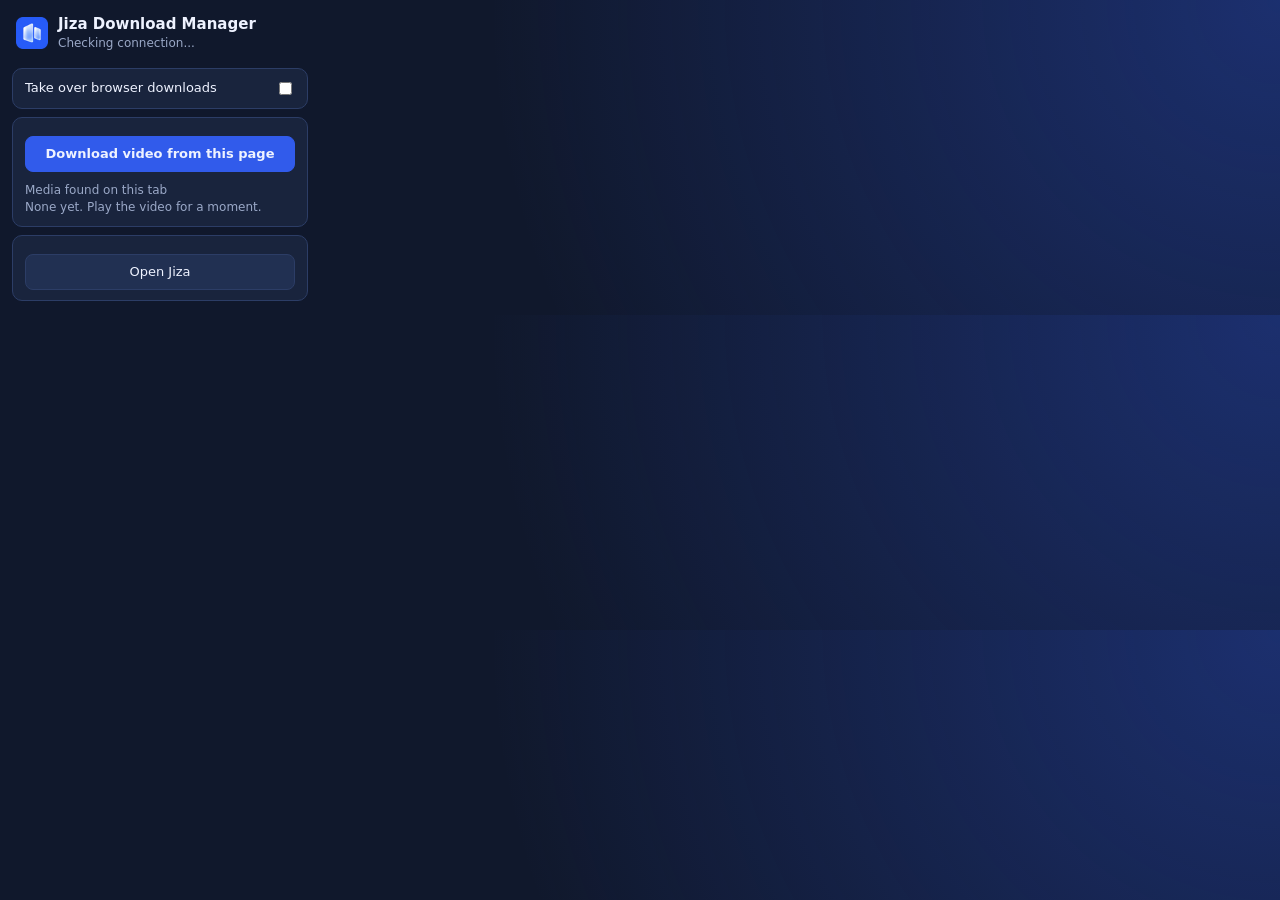
<file: windows/JizaDM/extension/popup.html>
<!doctype html>
<html>
<head>
  <meta charset="utf-8">
  <title>Jiza Download Manager</title>
  <style>
    body { margin: 0; width: 320px; font: 13px/1.4 "Segoe UI", system-ui, sans-serif; color: #EEF2FF;
           background: radial-gradient(circle at top right, rgba(49,91,235,.35), transparent 60%), #10182C; }
    header { display: flex; align-items: center; gap: 10px; padding: 14px 16px 8px; }
    header img { width: 32px; height: 32px; }
    h1 { font-size: 15px; margin: 0; }
    .muted { color: #9AA8C7; font-size: 12px; }
    .card { margin: 8px 12px; padding: 10px 12px; background: #19243D; border: 1px solid #2C3D66; border-radius: 10px; }
    label { display: flex; justify-content: space-between; align-items: center; cursor: pointer; }
    button { width: 100%; margin-top: 8px; padding: 8px; border-radius: 8px; border: 1px solid #2C3D66; background: #213052;
             color: #EEF2FF; font: inherit; cursor: pointer; }
    button.primary { background: #315BEB; border-color: #315BEB; font-weight: 600; }
    button:hover { filter: brightness(1.12); }
    .media { padding: 6px 0; border-top: 1px solid #2C3D66; cursor: pointer; overflow: hidden; text-overflow: ellipsis; white-space: nowrap; }
    .media:first-child { border-top: 0; }
    .ok { color: #5BD68A; } .bad { color: #FF7A7A; }
  </style>
</head>
<body>
  <header>
    <img src="icons/icon48.png" alt="">
    <div><h1>Jiza Download Manager</h1><div id="status" class="muted">Checking connection...</div></div>
  </header>
  <div class="card">
    <label>Take over browser downloads <input type="checkbox" id="capture"></label>
  </div>
  <div class="card">
    <button class="primary" id="page">Download video from this page</button>
    <div id="mediaTitle" class="muted" style="margin-top:10px">Media found on this tab</div>
    <div id="media" class="muted">None yet. Play the video for a moment.</div>
  </div>
  <div class="card" style="margin-bottom:14px">
    <button id="show">Open Jiza</button>
  </div>
  <script src="popup.js"></script>
</body>
</html>
</file>
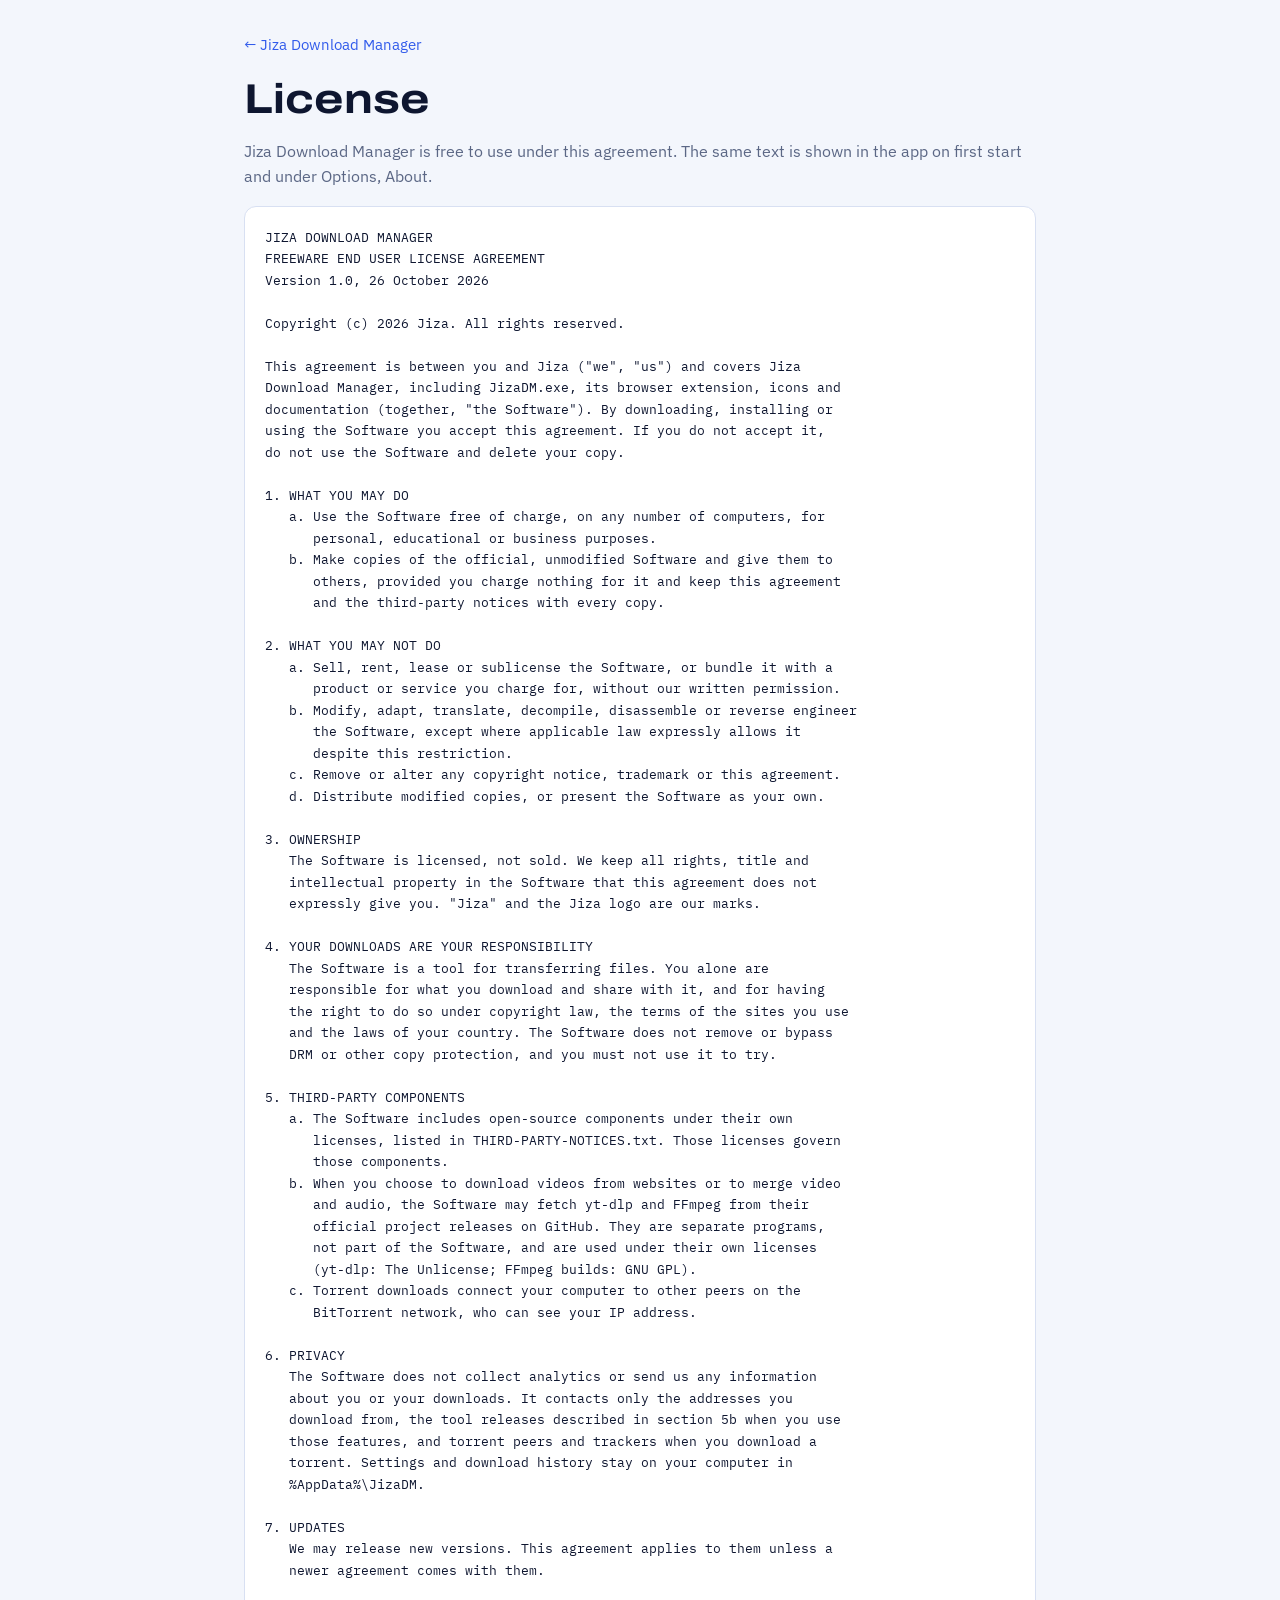
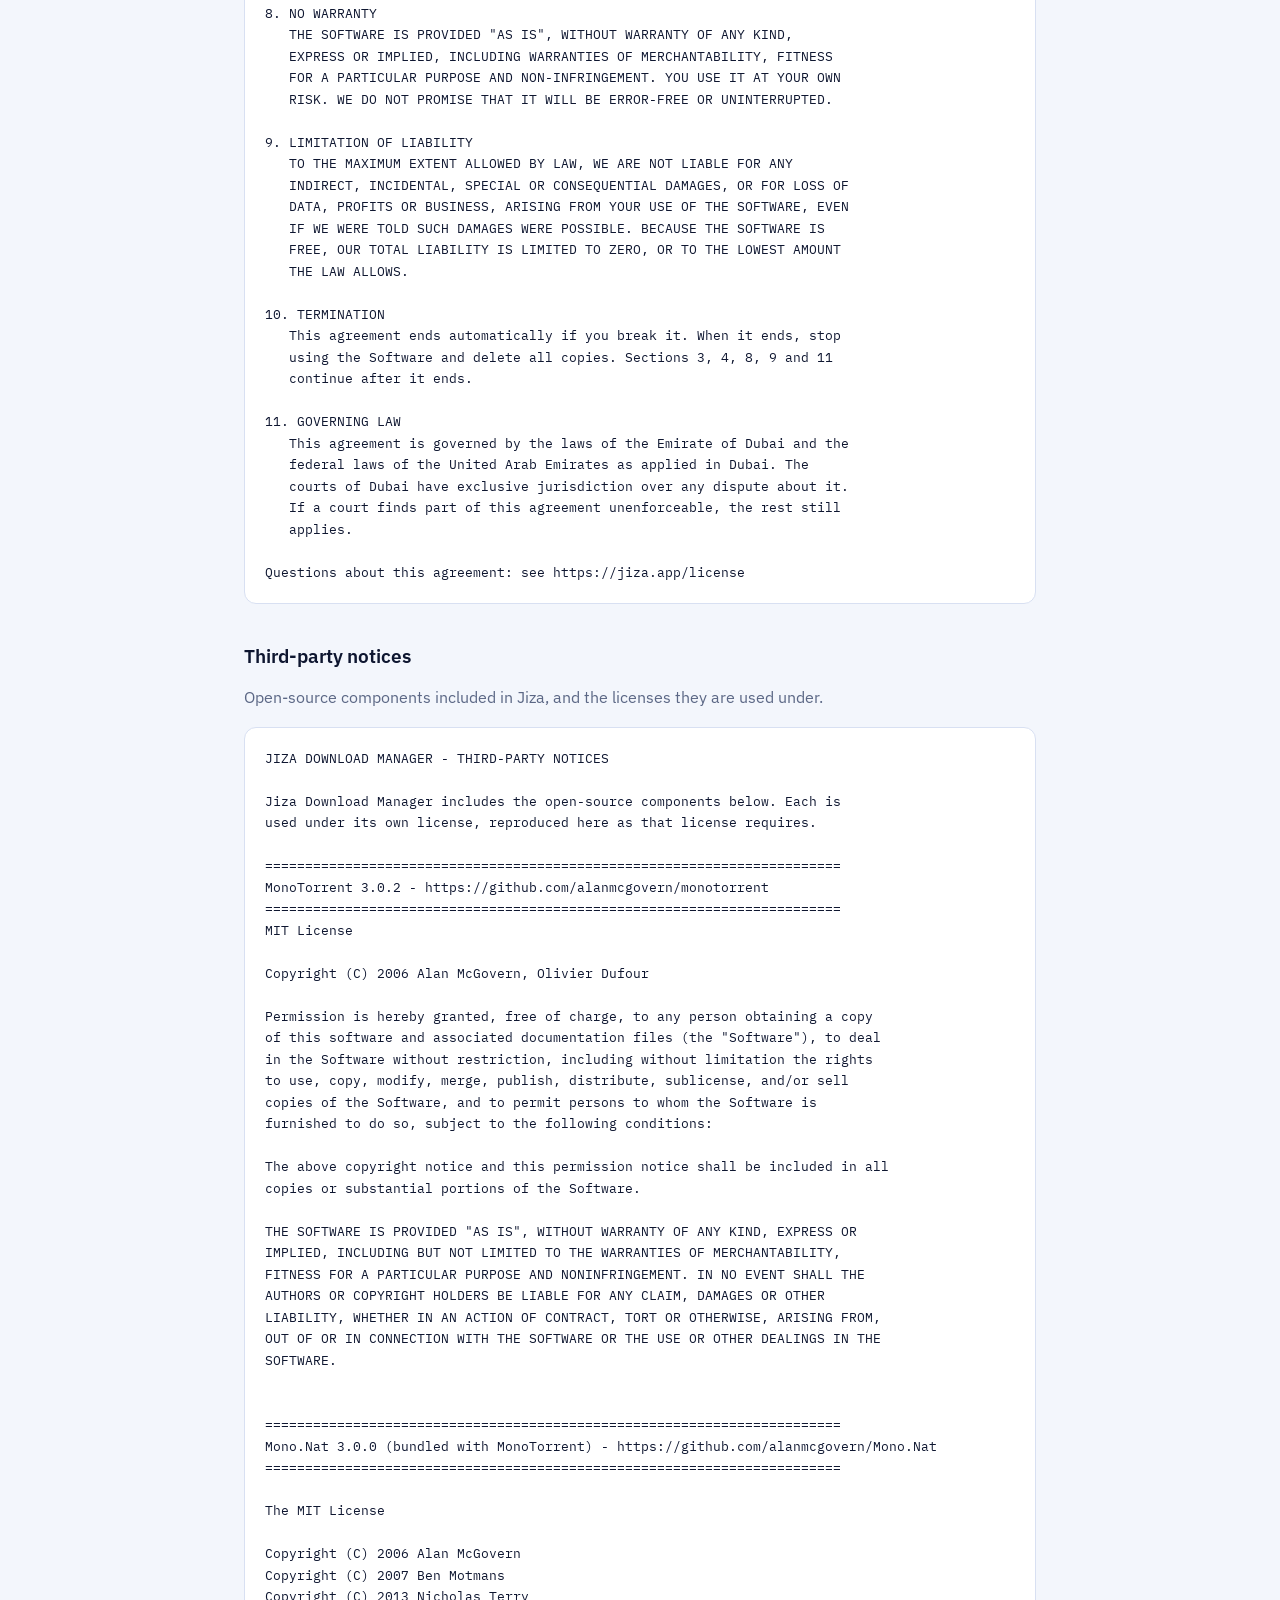
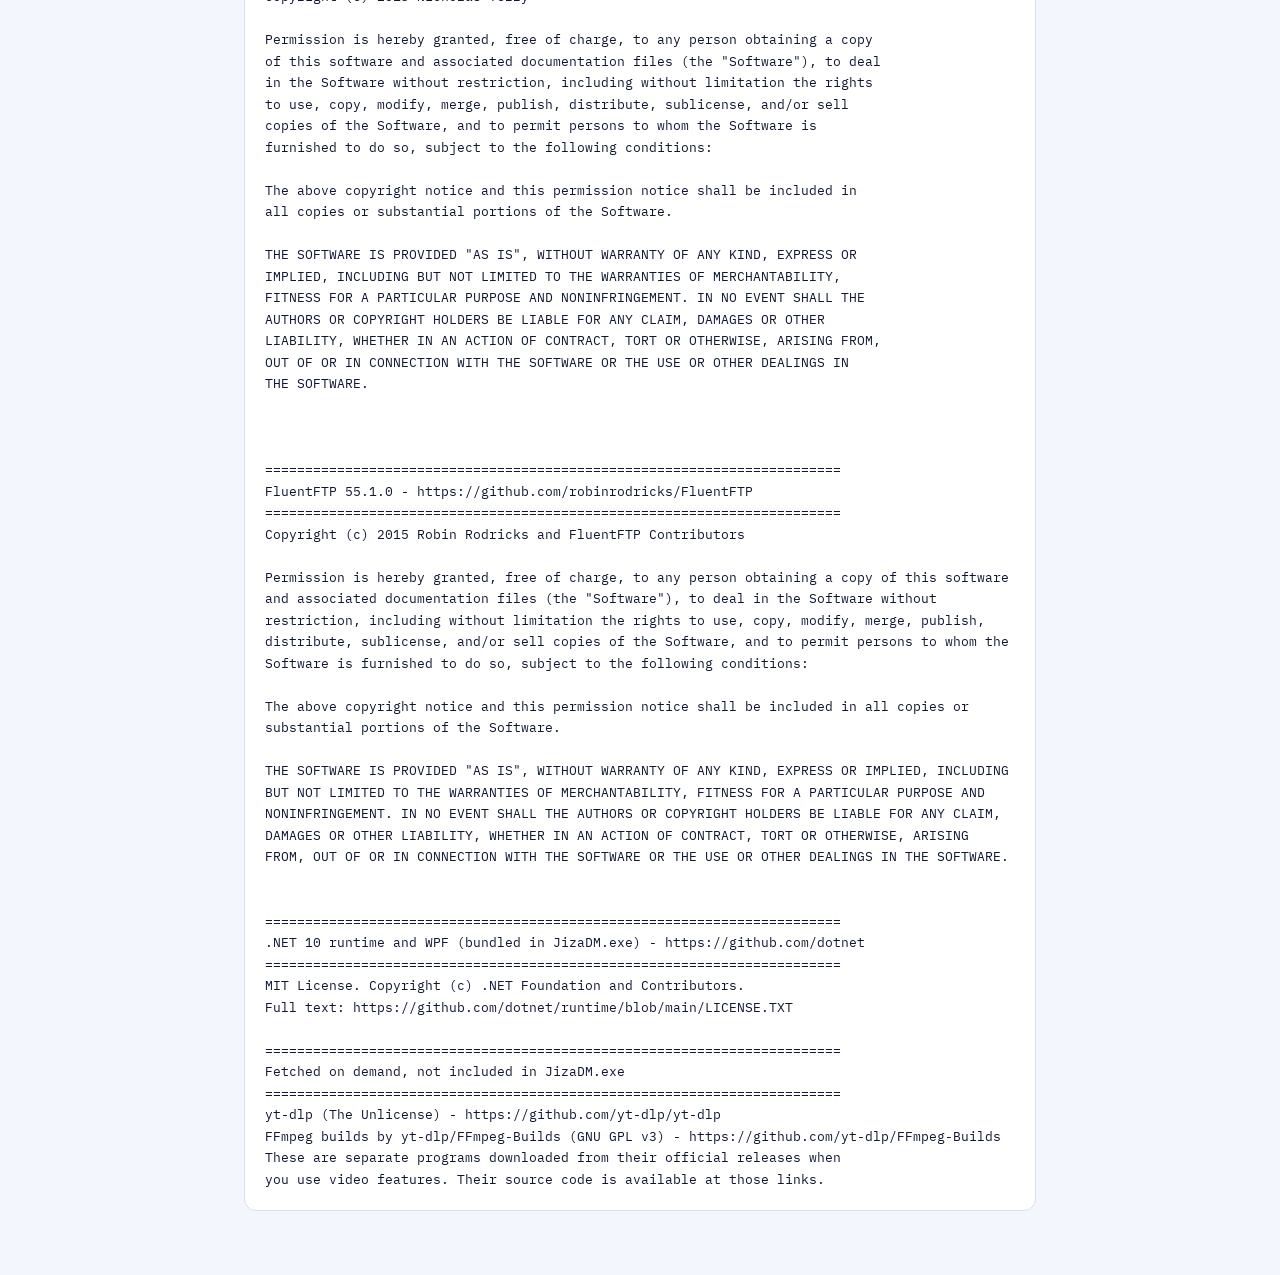
<file: windows/JizaDM/site/public/license.html>
<!doctype html>
<html lang="en">
<head>
<meta charset="utf-8">
<meta name="viewport" content="width=device-width, initial-scale=1, viewport-fit=cover">
<title>License · Jiza Download Manager</title>
<meta name="description" content="Freeware license, privacy terms and third-party notices for Jiza Download Manager.">
<link rel="icon" href="/assets/favicon.png" type="image/png">
<link rel="preconnect" href="https://fonts.googleapis.com"><link rel="preconnect" href="https://fonts.gstatic.com" crossorigin>
<link rel="stylesheet" href="https://fonts.googleapis.com/css2?family=Archivo:wdth,wght@118,700&family=IBM+Plex+Mono:wght@400&family=IBM+Plex+Sans:wght@400;600&display=swap">
<style>
:root { --frost:#F3F6FC; --sheet:#FFFFFF; --ink:#0E1630; --slate:#5B6785; --rule:#D8E0F2; --cobalt:#315BEB; color-scheme: light; }
@media (prefers-color-scheme: dark) { :root { --frost:#0F1730; --sheet:#172242; --ink:#EEF2FF; --slate:#9AA8C7; --rule:#26365F; --cobalt:#5A7EF2; color-scheme: dark; } }
* { box-sizing: border-box; }
body { margin:0; background:var(--frost); color:var(--ink); font:400 1rem/1.6 "IBM Plex Sans","Segoe UI",system-ui,sans-serif; }
.wrap { max-width:52rem; margin:0 auto; padding: 2rem max(20px, env(safe-area-inset-right, 0px)) 4rem max(20px, env(safe-area-inset-left, 0px)); }
a { color:var(--cobalt); }
:focus-visible { outline:2px solid #E8960F; outline-offset:3px; }
.back { font-size:.92rem; text-decoration:none; }
h1 { font:700 clamp(1.8rem,4vw,2.6rem)/1.1 "Archivo","Arial Narrow",system-ui,sans-serif; font-stretch:118%; margin:1.2rem 0 .4rem; }
h2 { font:600 1.2rem/1.3 "IBM Plex Sans",system-ui,sans-serif; margin:2.5rem 0 .8rem; }
.muted { color:var(--slate); }
pre { background:var(--sheet); border:1px solid var(--rule); border-radius:12px; padding:1.25rem; font:.84rem/1.6 "IBM Plex Mono",Consolas,monospace; white-space:pre-wrap; overflow-wrap:anywhere; margin:0; }
</style>
</head>
<body>
<div class="wrap">
<a class="back" href="/">← Jiza Download Manager</a>
<h1>License</h1>
<p class="muted">Jiza Download Manager is free to use under this agreement. The same text is shown in the app on first start and under Options, About.</p>
<pre>JIZA DOWNLOAD MANAGER
FREEWARE END USER LICENSE AGREEMENT
Version 1.0, 26 October 2026

Copyright (c) 2026 Jiza. All rights reserved.

This agreement is between you and Jiza (&quot;we&quot;, &quot;us&quot;) and covers Jiza
Download Manager, including JizaDM.exe, its browser extension, icons and
documentation (together, &quot;the Software&quot;). By downloading, installing or
using the Software you accept this agreement. If you do not accept it,
do not use the Software and delete your copy.

1. WHAT YOU MAY DO
   a. Use the Software free of charge, on any number of computers, for
      personal, educational or business purposes.
   b. Make copies of the official, unmodified Software and give them to
      others, provided you charge nothing for it and keep this agreement
      and the third-party notices with every copy.

2. WHAT YOU MAY NOT DO
   a. Sell, rent, lease or sublicense the Software, or bundle it with a
      product or service you charge for, without our written permission.
   b. Modify, adapt, translate, decompile, disassemble or reverse engineer
      the Software, except where applicable law expressly allows it
      despite this restriction.
   c. Remove or alter any copyright notice, trademark or this agreement.
   d. Distribute modified copies, or present the Software as your own.

3. OWNERSHIP
   The Software is licensed, not sold. We keep all rights, title and
   intellectual property in the Software that this agreement does not
   expressly give you. &quot;Jiza&quot; and the Jiza logo are our marks.

4. YOUR DOWNLOADS ARE YOUR RESPONSIBILITY
   The Software is a tool for transferring files. You alone are
   responsible for what you download and share with it, and for having
   the right to do so under copyright law, the terms of the sites you use
   and the laws of your country. The Software does not remove or bypass
   DRM or other copy protection, and you must not use it to try.

5. THIRD-PARTY COMPONENTS
   a. The Software includes open-source components under their own
      licenses, listed in THIRD-PARTY-NOTICES.txt. Those licenses govern
      those components.
   b. When you choose to download videos from websites or to merge video
      and audio, the Software may fetch yt-dlp and FFmpeg from their
      official project releases on GitHub. They are separate programs,
      not part of the Software, and are used under their own licenses
      (yt-dlp: The Unlicense; FFmpeg builds: GNU GPL).
   c. Torrent downloads connect your computer to other peers on the
      BitTorrent network, who can see your IP address.

<span id="privacy">6. PRIVACY</span>
   The Software does not collect analytics or send us any information
   about you or your downloads. It contacts only the addresses you
   download from, the tool releases described in section 5b when you use
   those features, and torrent peers and trackers when you download a
   torrent. Settings and download history stay on your computer in
   %AppData%\JizaDM.

7. UPDATES
   We may release new versions. This agreement applies to them unless a
   newer agreement comes with them.

8. NO WARRANTY
   THE SOFTWARE IS PROVIDED &quot;AS IS&quot;, WITHOUT WARRANTY OF ANY KIND,
   EXPRESS OR IMPLIED, INCLUDING WARRANTIES OF MERCHANTABILITY, FITNESS
   FOR A PARTICULAR PURPOSE AND NON-INFRINGEMENT. YOU USE IT AT YOUR OWN
   RISK. WE DO NOT PROMISE THAT IT WILL BE ERROR-FREE OR UNINTERRUPTED.

9. LIMITATION OF LIABILITY
   TO THE MAXIMUM EXTENT ALLOWED BY LAW, WE ARE NOT LIABLE FOR ANY
   INDIRECT, INCIDENTAL, SPECIAL OR CONSEQUENTIAL DAMAGES, OR FOR LOSS OF
   DATA, PROFITS OR BUSINESS, ARISING FROM YOUR USE OF THE SOFTWARE, EVEN
   IF WE WERE TOLD SUCH DAMAGES WERE POSSIBLE. BECAUSE THE SOFTWARE IS
   FREE, OUR TOTAL LIABILITY IS LIMITED TO ZERO, OR TO THE LOWEST AMOUNT
   THE LAW ALLOWS.

10. TERMINATION
   This agreement ends automatically if you break it. When it ends, stop
   using the Software and delete all copies. Sections 3, 4, 8, 9 and 11
   continue after it ends.

11. GOVERNING LAW
   This agreement is governed by the laws of the Emirate of Dubai and the
   federal laws of the United Arab Emirates as applied in Dubai. The
   courts of Dubai have exclusive jurisdiction over any dispute about it.
   If a court finds part of this agreement unenforceable, the rest still
   applies.

Questions about this agreement: see https://jiza.app/license
</pre>
<h2 id="notices">Third-party notices</h2>
<p class="muted">Open-source components included in Jiza, and the licenses they are used under.</p>
<pre>JIZA DOWNLOAD MANAGER - THIRD-PARTY NOTICES

Jiza Download Manager includes the open-source components below. Each is
used under its own license, reproduced here as that license requires.

========================================================================
MonoTorrent 3.0.2 - https://github.com/alanmcgovern/monotorrent
========================================================================
MIT License

Copyright (C) 2006 Alan McGovern, Olivier Dufour

Permission is hereby granted, free of charge, to any person obtaining a copy
of this software and associated documentation files (the &quot;Software&quot;), to deal
in the Software without restriction, including without limitation the rights
to use, copy, modify, merge, publish, distribute, sublicense, and/or sell
copies of the Software, and to permit persons to whom the Software is
furnished to do so, subject to the following conditions:

The above copyright notice and this permission notice shall be included in all
copies or substantial portions of the Software.

THE SOFTWARE IS PROVIDED &quot;AS IS&quot;, WITHOUT WARRANTY OF ANY KIND, EXPRESS OR
IMPLIED, INCLUDING BUT NOT LIMITED TO THE WARRANTIES OF MERCHANTABILITY,
FITNESS FOR A PARTICULAR PURPOSE AND NONINFRINGEMENT. IN NO EVENT SHALL THE
AUTHORS OR COPYRIGHT HOLDERS BE LIABLE FOR ANY CLAIM, DAMAGES OR OTHER
LIABILITY, WHETHER IN AN ACTION OF CONTRACT, TORT OR OTHERWISE, ARISING FROM,
OUT OF OR IN CONNECTION WITH THE SOFTWARE OR THE USE OR OTHER DEALINGS IN THE
SOFTWARE.


========================================================================
Mono.Nat 3.0.0 (bundled with MonoTorrent) - https://github.com/alanmcgovern/Mono.Nat
========================================================================

The MIT License

Copyright (C) 2006 Alan McGovern
Copyright (C) 2007 Ben Motmans
Copyright (C) 2013 Nicholas Terry

Permission is hereby granted, free of charge, to any person obtaining a copy
of this software and associated documentation files (the &quot;Software&quot;), to deal
in the Software without restriction, including without limitation the rights
to use, copy, modify, merge, publish, distribute, sublicense, and/or sell
copies of the Software, and to permit persons to whom the Software is
furnished to do so, subject to the following conditions:

The above copyright notice and this permission notice shall be included in
all copies or substantial portions of the Software.

THE SOFTWARE IS PROVIDED &quot;AS IS&quot;, WITHOUT WARRANTY OF ANY KIND, EXPRESS OR
IMPLIED, INCLUDING BUT NOT LIMITED TO THE WARRANTIES OF MERCHANTABILITY,
FITNESS FOR A PARTICULAR PURPOSE AND NONINFRINGEMENT. IN NO EVENT SHALL THE
AUTHORS OR COPYRIGHT HOLDERS BE LIABLE FOR ANY CLAIM, DAMAGES OR OTHER
LIABILITY, WHETHER IN AN ACTION OF CONTRACT, TORT OR OTHERWISE, ARISING FROM,
OUT OF OR IN CONNECTION WITH THE SOFTWARE OR THE USE OR OTHER DEALINGS IN
THE SOFTWARE.



========================================================================
FluentFTP 55.1.0 - https://github.com/robinrodricks/FluentFTP
========================================================================
Copyright (c) 2015 Robin Rodricks and FluentFTP Contributors

Permission is hereby granted, free of charge, to any person obtaining a copy of this software and associated documentation files (the &quot;Software&quot;), to deal in the Software without restriction, including without limitation the rights to use, copy, modify, merge, publish, distribute, sublicense, and/or sell copies of the Software, and to permit persons to whom the Software is furnished to do so, subject to the following conditions:

The above copyright notice and this permission notice shall be included in all copies or substantial portions of the Software.

THE SOFTWARE IS PROVIDED &quot;AS IS&quot;, WITHOUT WARRANTY OF ANY KIND, EXPRESS OR IMPLIED, INCLUDING BUT NOT LIMITED TO THE WARRANTIES OF MERCHANTABILITY, FITNESS FOR A PARTICULAR PURPOSE AND NONINFRINGEMENT. IN NO EVENT SHALL THE AUTHORS OR COPYRIGHT HOLDERS BE LIABLE FOR ANY CLAIM, DAMAGES OR OTHER LIABILITY, WHETHER IN AN ACTION OF CONTRACT, TORT OR OTHERWISE, ARISING FROM, OUT OF OR IN CONNECTION WITH THE SOFTWARE OR THE USE OR OTHER DEALINGS IN THE SOFTWARE.


========================================================================
.NET 10 runtime and WPF (bundled in JizaDM.exe) - https://github.com/dotnet
========================================================================
MIT License. Copyright (c) .NET Foundation and Contributors.
Full text: https://github.com/dotnet/runtime/blob/main/LICENSE.TXT

========================================================================
Fetched on demand, not included in JizaDM.exe
========================================================================
yt-dlp (The Unlicense) - https://github.com/yt-dlp/yt-dlp
FFmpeg builds by yt-dlp/FFmpeg-Builds (GNU GPL v3) - https://github.com/yt-dlp/FFmpeg-Builds
These are separate programs downloaded from their official releases when
you use video features. Their source code is available at those links.
</pre>
</div>
</body>
</html>
</file>
